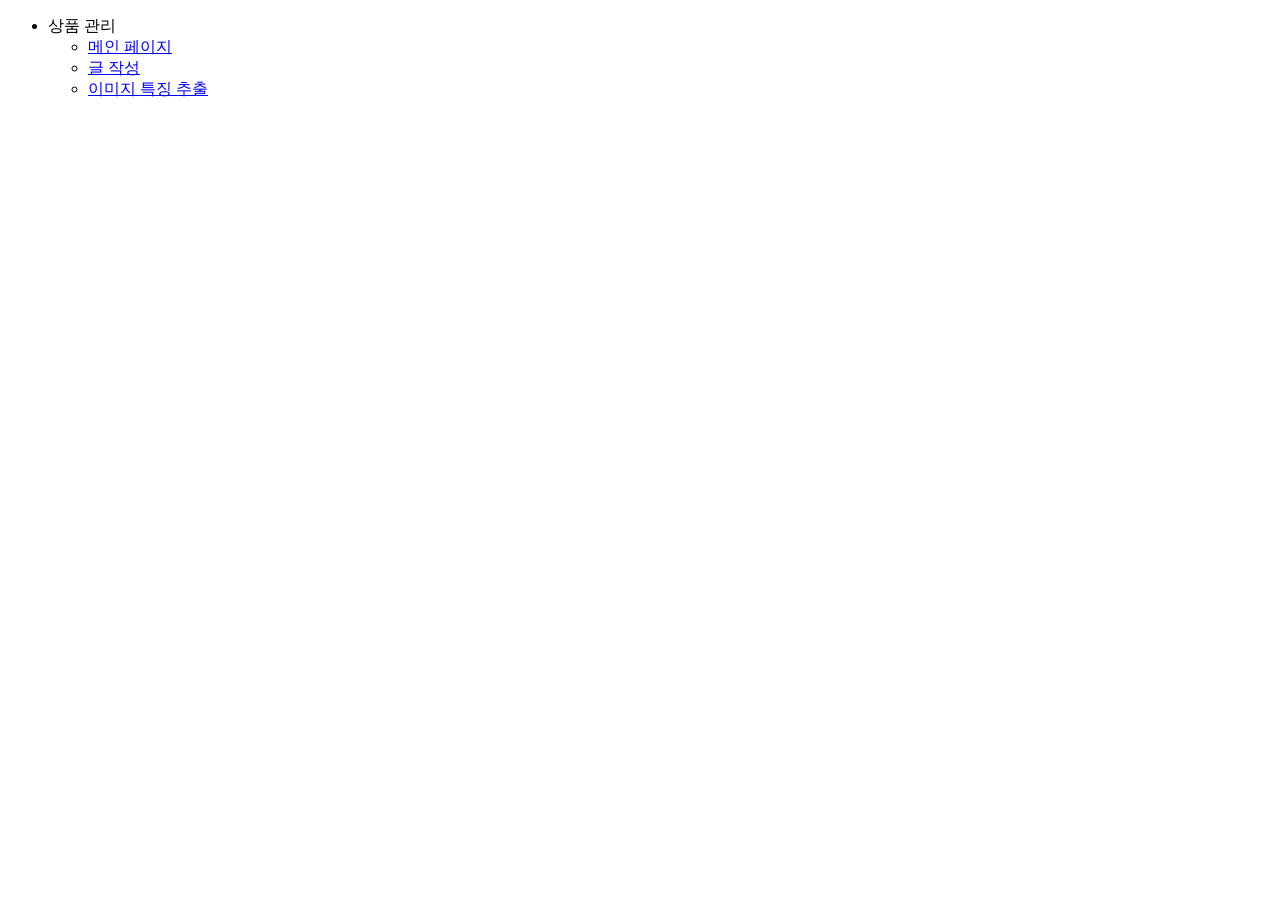
<file: src/main/resources/static/index.html>
<!DOCTYPE html>
<html>
<head>
    <meta charset="UTF-8">
    <title>Title</title>
</head>
<body>
<ul>
    <li>상품 관리
        <ul>
            <li><a href="/shop/main">메인 페이지</a></li>

            <li><a href="/shop/addItemPage">글 작성</a></li>

            <li><a href="/search/findImg">이미지 특징 추출</a></li>

            <!--li><a href="/update">해시 추출</a></li-->

        </ul>
    </li>
</ul>
</body>
</html>
</file>
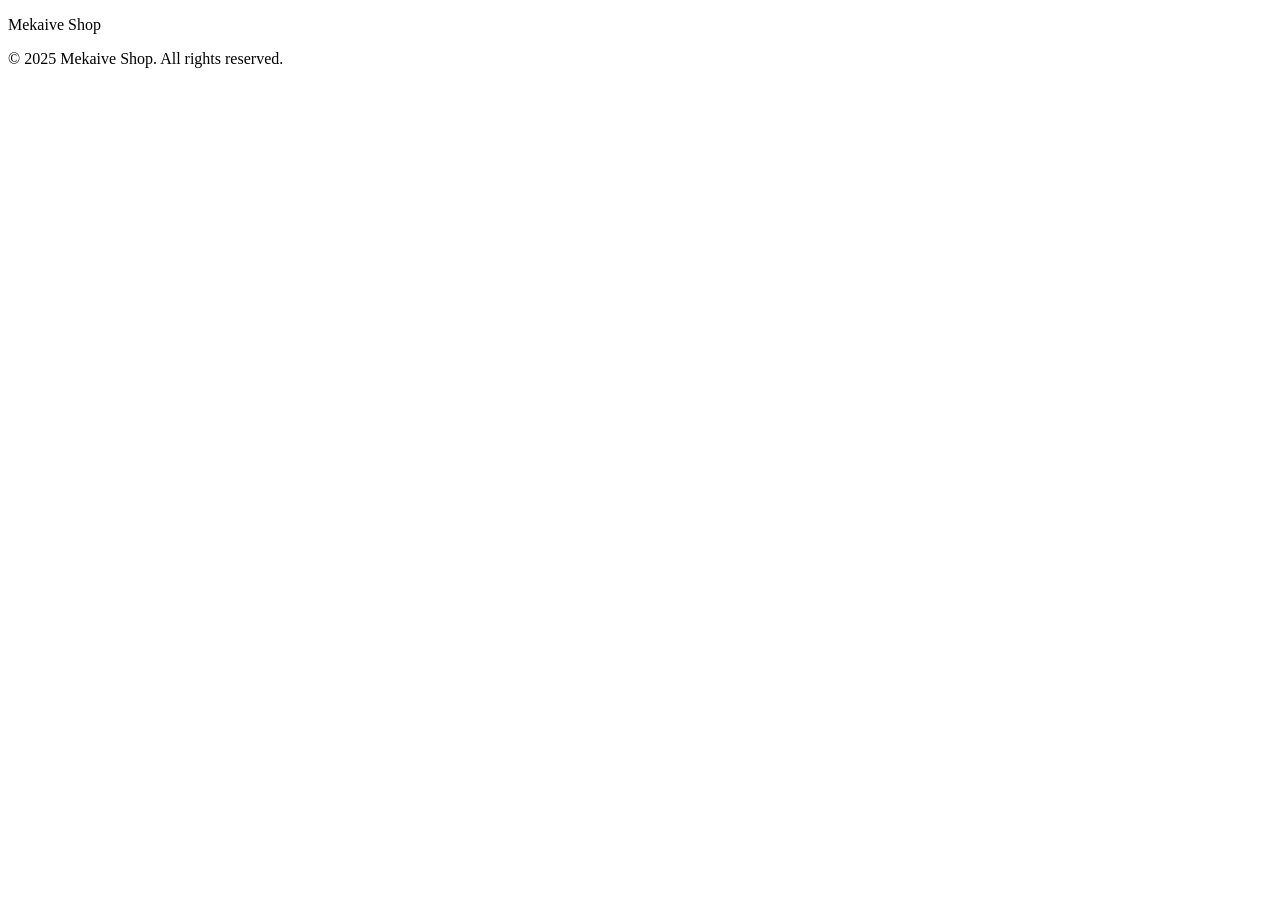
<file: src/main/resources/templates/fragments/footer.html>
<!DOCTYPE html>
<html lang="ko">

<footer class="shop-footer" th:fragment="footer">
  <div class="container d-flex flex-column flex-md-row justify-content-between align-items-center gap-3">
    <div>
      <p class="footer-brand mb-0">Mekaive Shop</p>
      <p class="footer-copy mb-0">© 2025 Mekaive Shop. All rights reserved.</p>
    </div>
    <div class="footer-links">
      <a href="https://github.com/jimins5042/RecommendSystem" target="_blank" title="GitHub">
        <i class="fab fa-github fa-lg"></i>
      </a>
    </div>
  </div>
</footer>
</html>
</file>
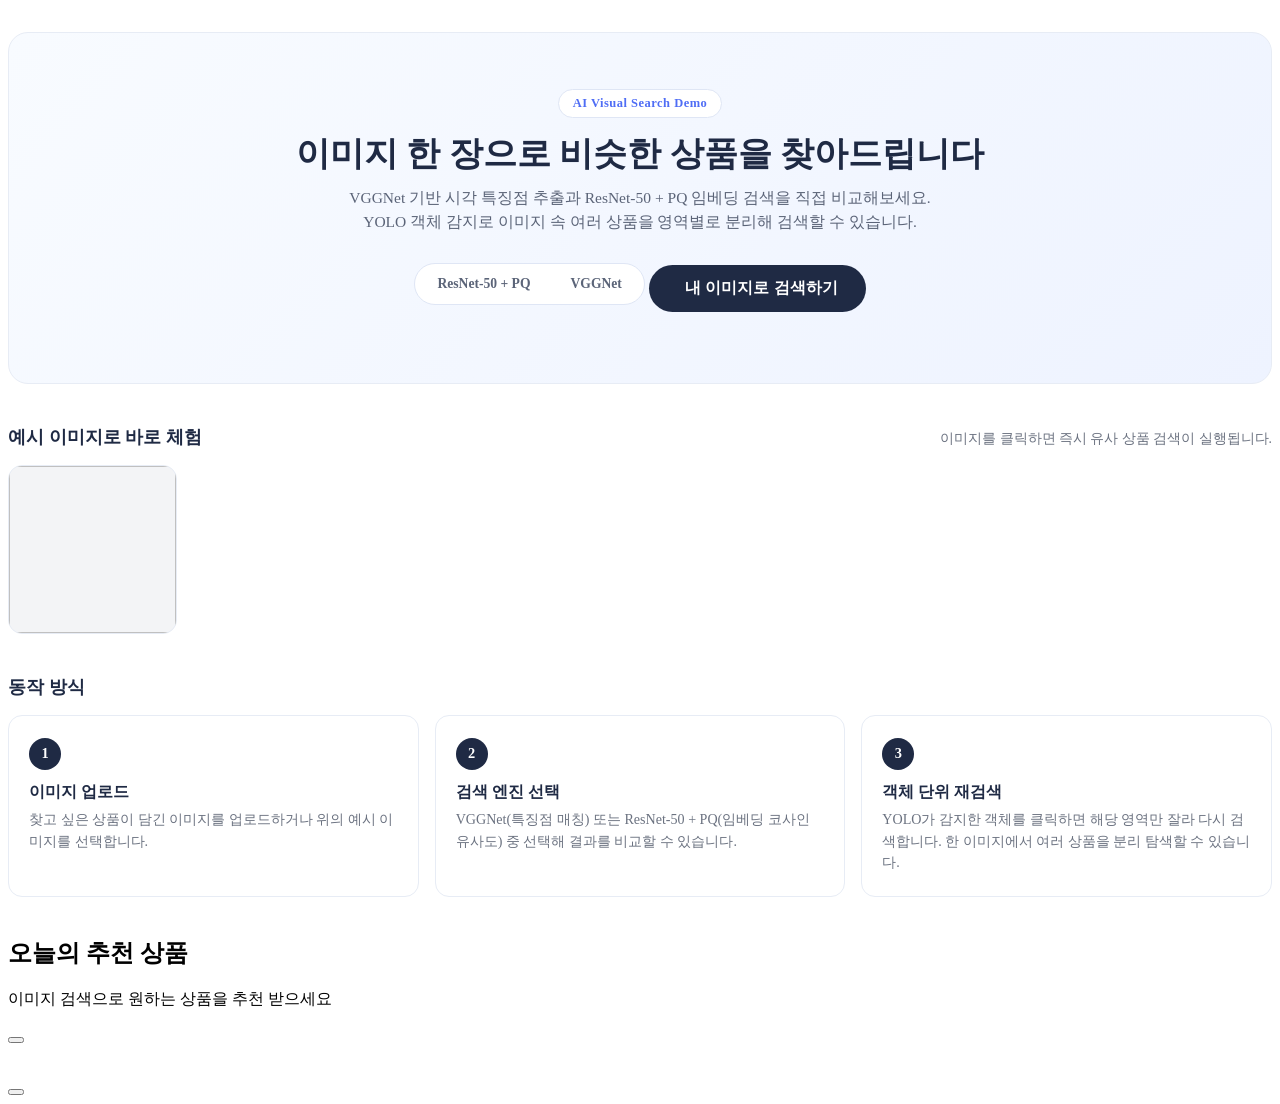
<file: src/main/resources/templates/search/searchResult.html>
<!DOCTYPE html>
<html lang="ko" xmlns:th="http://www.thymeleaf.org">

<head th:replace="~{fragments/header :: header('이미지 검색 결과')}"></head>
<style>
    /* 검색 이미지 캔버스 영역 고정 및 스크롤 */
    .searched-image-canvas-wrap {
        max-height: 500px; /* 원하는 세로 길이로 고정 */
        overflow-y: auto;
        overflow-x: hidden;
        border-radius: 12px;
        background: #f8f9fa; /* 배경색 살짝 추가 */
        border: 1px solid #e9ecef;
        box-shadow: inset 0 2px 8px rgba(0, 0, 0, 0.05);
        position: relative;
    }

    /* 세련된 커스텀 스크롤바 */
    .searched-image-canvas-wrap::-webkit-scrollbar {
        width: 6px;
    }

    .searched-image-canvas-wrap::-webkit-scrollbar-track {
        background: transparent;
    }

    .searched-image-canvas-wrap::-webkit-scrollbar-thumb {
        background: #ced4da;
        border-radius: 10px;
    }

    .searched-image-canvas-wrap::-webkit-scrollbar-thumb:hover {
        background: #adb5bd;
    }

    /* 캔버스 자체 스타일 */
    #searchCanvas {
        display: block;
        width: 100%;
        height: auto; /* 비율 유지 */
        cursor: crosshair;
    }

    /* ── 데모 랜딩 영역 ── */
    .demo-hero {
        background: linear-gradient(135deg, #f8fbff 0%, #eef3ff 100%);
        border-radius: 20px;
        padding: 56px 32px;
        text-align: center;
        margin: 32px 0 28px;
        border: 1px solid #e7ecf5;
    }

    .demo-hero__badge {
        display: inline-block;
        padding: 6px 14px;
        background: #ffffff;
        color: #4f6df5;
        border-radius: 999px;
        font-size: 0.78rem;
        font-weight: 600;
        letter-spacing: 0.04em;
        border: 1px solid #dfe6f5;
        margin-bottom: 14px;
    }

    .demo-hero__title {
        font-size: clamp(1.5rem, 3vw, 2.1rem);
        font-weight: 700;
        color: #1f2a44;
        margin: 0 0 10px;
        line-height: 1.3;
    }

    .demo-hero__subtitle {
        color: #5b6478;
        margin: 0 auto 28px;
        max-width: 640px;
        line-height: 1.6;
        font-size: 0.97rem;
    }

    .demo-hero__cta {
        display: inline-flex;
        align-items: center;
        gap: 8px;
        padding: 13px 28px;
        background: #1f2a44;
        color: #fff;
        border: 0;
        border-radius: 999px;
        font-weight: 600;
        font-size: 0.98rem;
        cursor: pointer;
        transition: transform .15s ease, box-shadow .15s ease;
    }

    .demo-hero__cta:hover {
        transform: translateY(-1px);
        box-shadow: 0 8px 20px rgba(31, 42, 68, 0.25);
        color: #fff;
    }

    .demo-model-toggle {
        display: inline-flex;
        padding: 4px;
        background: #ffffff;
        border: 1px solid #dfe6f5;
        border-radius: 999px;
        gap: 4px;
        margin-bottom: 22px;
    }

    .demo-model-toggle__btn {
        padding: 8px 18px;
        border-radius: 999px;
        font-size: 0.85rem;
        font-weight: 600;
        color: #5b6478;
        text-decoration: none;
        transition: background .15s ease, color .15s ease;
    }

    .demo-model-toggle__btn:hover {
        color: #1f2a44;
        background: #f1f4fb;
    }

    .demo-model-toggle__btn.is-active {
        background: #1f2a44;
        color: #fff;
    }

    .demo-section {
        margin: 40px 0;
    }

    .demo-section__header {
        display: flex;
        align-items: baseline;
        justify-content: space-between;
        margin-bottom: 16px;
        gap: 12px;
        flex-wrap: wrap;
    }

    .demo-section__title {
        font-size: 1.15rem;
        font-weight: 700;
        color: #1f2a44;
        margin: 0;
    }

    .demo-section__hint {
        color: #6b7280;
        font-size: 0.85rem;
        margin: 0;
    }

    .demo-grid {
        display: grid;
        grid-template-columns: repeat(auto-fill, minmax(160px, 1fr));
        gap: 14px;
    }

    .demo-card {
        position: relative;
        cursor: pointer;
        border-radius: 14px;
        overflow: hidden;
        background: #f3f4f6;
        aspect-ratio: 1 / 1;
        border: 1px solid #e7ecf5;
        transition: transform .18s ease, box-shadow .18s ease, border-color .18s ease;
    }

    .demo-card:hover {
        transform: translateY(-2px);
        box-shadow: 0 10px 24px rgba(31, 42, 68, 0.12);
        border-color: #c7d2fe;
    }

    .demo-card img {
        width: 100%;
        height: 100%;
        object-fit: cover;
        display: block;
    }

    .demo-card__overlay {
        position: absolute;
        inset: 0;
        background: linear-gradient(180deg, rgba(0, 0, 0, 0) 50%, rgba(0, 0, 0, 0.65) 100%);
        opacity: 0;
        transition: opacity .18s ease;
        display: flex;
        align-items: flex-end;
        padding: 12px;
        color: #fff;
        font-size: 0.82rem;
        font-weight: 600;
        line-height: 1.3;
    }

    .demo-card:hover .demo-card__overlay {
        opacity: 1;
    }

    .demo-card__icon {
        position: absolute;
        top: 10px;
        right: 10px;
        width: 28px;
        height: 28px;
        background: rgba(255, 255, 255, 0.95);
        border-radius: 50%;
        display: flex;
        align-items: center;
        justify-content: center;
        color: #4f6df5;
        font-size: 0.78rem;
        opacity: 0;
        transition: opacity .18s ease;
    }

    .demo-card:hover .demo-card__icon {
        opacity: 1;
    }

    .demo-steps {
        display: grid;
        grid-template-columns: repeat(auto-fit, minmax(220px, 1fr));
        gap: 16px;
    }

    .demo-step {
        background: #ffffff;
        border: 1px solid #e7ecf5;
        border-radius: 14px;
        padding: 22px 20px;
        position: relative;
    }

    .demo-step__num {
        display: inline-flex;
        width: 32px;
        height: 32px;
        border-radius: 50%;
        background: #1f2a44;
        color: #fff;
        align-items: center;
        justify-content: center;
        font-weight: 700;
        font-size: 0.9rem;
        margin-bottom: 12px;
    }

    .demo-step__title {
        font-size: 1rem;
        font-weight: 700;
        color: #1f2a44;
        margin: 0 0 6px;
    }

    .demo-step__desc {
        color: #6b7280;
        font-size: 0.88rem;
        margin: 0;
        line-height: 1.55;
    }

    /* 데모 로딩 오버레이 */
    .demo-loading {
        position: fixed;
        inset: 0;
        background: rgba(15, 23, 42, 0.55);
        backdrop-filter: blur(2px);
        display: none;
        align-items: center;
        justify-content: center;
        z-index: 1080;
        color: #fff;
    }

    .demo-loading__box {
        background: #fff;
        color: #1f2a44;
        padding: 22px 28px;
        border-radius: 14px;
        display: flex;
        align-items: center;
        gap: 14px;
        font-weight: 600;
        box-shadow: 0 12px 40px rgba(0, 0, 0, 0.25);
    }

    .demo-loading__spinner {
        width: 22px;
        height: 22px;
        border: 3px solid #e5e7eb;
        border-top-color: #4f6df5;
        border-radius: 50%;
        animation: demo-spin 0.7s linear infinite;
    }

    @keyframes demo-spin {
        to {
            transform: rotate(360deg);
        }
    }
</style>

<body>
<!-- Navbar -->
<div th:replace="~{fragments/bodyHeader :: bodyHeader}"></div>
<div th:insert="~{fragments/searchTestTab :: searchTestTab}"></div>

<!-- ════════════════════════════════════════════════════
     랜딩 영역 (검색 전/후 항상 노출 — 다른 이미지로 재검색 가능)
     ════════════════════════════════════════════════════ -->
<div class="container">

    <!-- Hero -->
    <section class="demo-hero">
        <span class="demo-hero__badge">
            <i class="fa fa-bolt me-1"></i> AI Visual Search Demo
        </span>
        <h1 class="demo-hero__title">
            이미지 한 장으로 비슷한 상품을 찾아드립니다
        </h1>
        <p class="demo-hero__subtitle">
            VGGNet 기반 시각 특징점 추출과 ResNet-50 + PQ 임베딩 검색을 직접 비교해보세요.<br>
            YOLO 객체 감지로 이미지 속 여러 상품을 영역별로 분리해 검색할 수 있습니다.
        </p>

        <!-- 현재 모델 토글 (쿼리 파라미터로 전환) -->
        <div class="demo-model-toggle" role="group" aria-label="검색 엔진 선택">
            <a th:href="@{/search/findImg(backbone='resnet50')}"
               th:classappend="${currentBackbone == 'resnet50'} ? ' is-active'"
               class="demo-model-toggle__btn">
                ResNet-50 + PQ
            </a>
            <a th:href="@{/search/findImg(backbone='vggnet')}"
               th:classappend="${currentBackbone == 'vggnet'} ? ' is-active'"
               class="demo-model-toggle__btn">
                VGGNet
            </a>
        </div>

        <button type="button" class="demo-hero__cta"
                data-bs-toggle="modal" data-bs-target="#imgSearchModal">
            <i class="fa fa-cloud-upload-alt"></i>
            내 이미지로 검색하기
        </button>
    </section>

    <!-- 예시 이미지 그리드 -->
    <section class="demo-section" th:if="${demoItems != null and !demoItems.isEmpty()}">
        <div class="demo-section__header">
            <h2 class="demo-section__title">
                <i class="fa fa-images me-1" style="color:#4f6df5;"></i>
                예시 이미지로 바로 체험
            </h2>
            <p class="demo-section__hint">이미지를 클릭하면 즉시 유사 상품 검색이 실행됩니다.</p>
        </div>

        <div class="demo-grid">
            <div class="demo-card"
                 th:each="demo : ${demoItems}"
                 th:data-img-url="${demo.imageUrl}"
                 th:data-img-title="${demo.itemTitle}"
                 role="button"
                 tabindex="0">
                <img th:src="${demo.imageUrl}" th:alt="${demo.itemTitle}" loading="lazy">
                <div class="demo-card__icon"><i class="fa fa-search"></i></div>
                <div class="demo-card__overlay" th:text="${demo.itemTitle}"></div>
            </div>
        </div>
    </section>

    <!-- 사용법 3-step -->
    <section class="demo-section">
        <div class="demo-section__header">
            <h2 class="demo-section__title">
                <i class="fa fa-list-ol me-1" style="color:#4f6df5;"></i>
                동작 방식
            </h2>
        </div>
        <div class="demo-steps">
            <div class="demo-step">
                <div class="demo-step__num">1</div>
                <h3 class="demo-step__title">이미지 업로드</h3>
                <p class="demo-step__desc">
                    찾고 싶은 상품이 담긴 이미지를 업로드하거나 위의 예시 이미지를 선택합니다.
                </p>
            </div>
            <div class="demo-step">
                <div class="demo-step__num">2</div>
                <h3 class="demo-step__title">검색 엔진 선택</h3>
                <p class="demo-step__desc">
                    VGGNet(특징점 매칭) 또는 ResNet-50 + PQ(임베딩 코사인 유사도) 중 선택해 결과를 비교할 수 있습니다.
                </p>
            </div>
            <div class="demo-step">
                <div class="demo-step__num">3</div>
                <h3 class="demo-step__title">객체 단위 재검색</h3>
                <p class="demo-step__desc">
                    YOLO가 감지한 객체를 클릭하면 해당 영역만 잘라 다시 검색합니다. 한 이미지에서 여러 상품을 분리 탐색할 수 있습니다.
                </p>
            </div>
        </div>
    </section>
</div>

<!-- 데모 로딩 오버레이 -->
<div class="demo-loading" id="demoLoading">
    <div class="demo-loading__box">
        <div class="demo-loading__spinner"></div>
        <span>유사 상품을 분석하고 있습니다...</span>
    </div>
</div>

<section class="section-wrap" th:if="${items != null}">
    <div class="container">

        <h2 class="section-title">오늘의 추천 상품</h2>
        <p class="section-subtitle">이미지 검색으로 원하는 상품을 추천 받으세요</p>

        <div class="scroll-container-wrap">
            <button class="scroll-btn scroll-btn-left" id="recommendScrollLeft">
                <i class="fa fa-chevron-left"></i>
            </button>


            <div class="scroll-container" id="recommendScroll">
                <div class="scroll-card" th:each="item : ${items}">
                    <a th:href="@{/shop/detail/{id}(id=${item.itemId})}">
                        <div class="product-card">
                            <div class="product-card__img-wrap" th:if="${item.imageUrl != null}">
                                <img th:src="${item.imageUrl}" th:alt="${item.itemTitle}" loading="lazy">
                            </div>
                            <div class="product-card__no-img" th:if="${item.imageUrl == null}">
                                <i class="fa fa-image fa-2x"></i>
                            </div>
                            <div class="product-card__body">
                                <p class="product-card__title" th:text="${item.itemTitle}"></p>
                                <p class="product-card__price"
                                   th:text="'₩' + ${#numbers.formatInteger(item.itemPrice, 0, 'COMMA')}"></p>
                            </div>
                        </div>
                    </a>
                </div>
            </div>
            <button class="scroll-btn scroll-btn-right" id="recommendScrollRight">
                <i class="fa fa-chevron-right"></i>
            </button>
        </div>

    </div>
</section>

<!-- 검색 결과 영역 (초기 숨김, AJAX 응답 후 JS가 표시) -->
<div class="container" id="searchResultSection" style="display:none;">

    <div class="search-result-layout">

        <!-- 왼쪽: 감지 객체 + 검색 이미지 -->
        <aside class="searched-image-panel" id="searchedImagePanel">

            <!-- 크롭 슬라이더 (이미지 위) -->
            <div class="crop-slider" id="cropSlider" style="display:none;">
                <button type="button" class="crop-scroll-btn crop-scroll-left" id="cropScrollLeft">
                    <i class="fa fa-chevron-left"></i>
                </button>
                <div class="crop-track" id="croppedObjects"></div>
                <button type="button" class="crop-scroll-btn crop-scroll-right" id="cropScrollRight">
                    <i class="fa fa-chevron-right"></i>
                </button>
            </div>

            <!-- 캔버스 -->
            <div class="searched-image-canvas-wrap">
                <canvas id="searchCanvas" class="searched-image"></canvas>
            </div>
        </aside>

        <!-- 오른쪽: 검색 결과 -->
        <div class="search-result-panel">
            <div class="section-label">
                <i class="fa fa-magic"></i> 시각적으로 유사한 상품
            </div>

            <!-- 결과 카드는 JS가 렌더링 -->
            <div class="row g-3 g-lg-4" id="resultGrid"></div>
        </div>

    </div>

</div>
<script>
    /* ─────────────────────────────────────────────────────────
       SearchUI: 이미지 검색 결과 영역의 부분 갱신을 관장하는 모듈
       window.SearchUI.render({ searchedImage, detections, results, currentBackbone })
       window.SearchUI.searchByFormData(formData)  ← 모달/데모 카드 공통 진입점
       ───────────────────────────────────────────────────────── */
    (function () {
        var canvas = document.getElementById('searchCanvas');
        var ctx = canvas ? canvas.getContext('2d') : null;
        var img = new Image();
        var detections = [];
        var cropCanvases = [];
        var selectedIndex = 0;
        var cropScrollHandlersBound = false;

        var colors = [
            '#FF3B30', '#FF9500', '#FFCC00', '#4CD964',
            '#5AC8FA', '#007AFF', '#5856D6', '#FF2D55'
        ];
        var GRAY = '#9CA3AF';

        var loadingEl = document.getElementById('demoLoading');

        function showLoading() {
            if (loadingEl) loadingEl.style.display = 'flex';
        }

        function hideLoading() {
            if (loadingEl) loadingEl.style.display = 'none';
        }

        function escapeHtml(str) {
            if (str == null) return '';
            return String(str)
                .replace(/&/g, '&amp;').replace(/</g, '&lt;').replace(/>/g, '&gt;')
                .replace(/"/g, '&quot;').replace(/'/g, '&#39;');
        }

        /* ── 바운딩 박스 그리기 ── */
        function drawBoxes(activeIdx) {
            if (!ctx) return;
            ctx.clearRect(0, 0, canvas.width, canvas.height);
            ctx.drawImage(img, 0, 0);

            var lineWidth = Math.max(3, img.width / 300);

            detections.forEach(function (d, i) {
                var isActive = (i === activeIdx);
                var color = isActive ? colors[i % colors.length] : GRAY;
                var coords = d.coordinate.map(Number);
                var x1 = coords[0], y1 = coords[1], x2 = coords[2], y2 = coords[3];
                var w = x2 - x1, h = y2 - y1;

                ctx.strokeStyle = color;
                ctx.lineWidth = lineWidth;

                if (isActive) {
                    ctx.shadowColor = color;
                    ctx.shadowBlur = 12;
                    ctx.strokeRect(x1, y1, w, h);
                    ctx.shadowBlur = 0;
                    ctx.strokeRect(x1, y1, w, h);

                    var conf = typeof d.confidence === 'number' ? d.confidence.toFixed(2) : d.confidence;
                    var text = d.className + ' ' + conf;
                    var fontSize = Math.max(14, img.width / 50);
                    ctx.font = 'bold ' + fontSize + 'px Inter, sans-serif';
                    var pad = fontSize * 0.4;
                    var tw = ctx.measureText(text).width;

                    ctx.fillStyle = color;
                    ctx.fillRect(x1, y1 - fontSize - pad * 2, tw + pad * 2, fontSize + pad * 2);
                    ctx.fillStyle = '#ffffff';
                    ctx.textBaseline = 'top';
                    ctx.fillText(text, x1 + pad, y1 - fontSize - pad);
                } else {
                    ctx.strokeRect(x1, y1, w, h);
                }
            });
        }

        /* ── 크롭 슬라이더 생성 ── */
        function createCrops() {
            var container = document.getElementById('croppedObjects');
            if (!container) return;
            container.innerHTML = ''; // 이전 검색 잔여 제거
            cropCanvases = [];

            detections.forEach(function (d, i) {
                var coords = d.coordinate.map(Number);
                var x1 = coords[0], y1 = coords[1], x2 = coords[2], y2 = coords[3];
                var w = x2 - x1, h = y2 - y1;

                var cropCanvas = document.createElement('canvas');
                cropCanvas.width = w;
                cropCanvas.height = h;
                cropCanvas.getContext('2d').drawImage(img, x1, y1, w, h, 0, 0, w, h);
                cropCanvases.push(cropCanvas);

                var wrap = document.createElement('div');
                wrap.className = 'cropped-object' + (i === 0 ? ' active' : '');
                wrap.dataset.index = i;
                wrap.title = d.className + ' - 클릭: 선택 / 재클릭: 검색';

                var cropImg = document.createElement('img');
                cropImg.src = cropCanvas.toDataURL('image/png');
                cropImg.alt = d.className;

                var label = document.createElement('span');
                label.className = 'cropped-object__label';
                label.textContent = d.className;

                wrap.appendChild(cropImg);
                wrap.appendChild(label);

                wrap.addEventListener('click', function () {
                    if (selectedIndex === i) {
                        searchWithCrop(cropCanvases[i], d.className);
                    } else {
                        selectCrop(i);
                    }
                });

                container.appendChild(wrap);
            });

            // 스크롤 버튼 핸들러는 1회만 바인딩
            if (!cropScrollHandlersBound) {
                var track = container;
                var leftBtn = document.getElementById('cropScrollLeft');
                var rightBtn = document.getElementById('cropScrollRight');
                if (leftBtn) leftBtn.addEventListener('click', function () {
                    track.scrollLeft -= 150;
                });
                if (rightBtn) rightBtn.addEventListener('click', function () {
                    track.scrollLeft += 150;
                });
                cropScrollHandlersBound = true;
            }
        }

        function selectCrop(idx) {
            selectedIndex = idx;
            drawBoxes(idx);

            var items = document.querySelectorAll('.cropped-object');
            items.forEach(function (el) {
                el.classList.toggle('active', Number(el.dataset.index) === idx);
            });
        }

        /* ── 크롭으로 재검색 ── */
        function searchWithCrop(cropCanvas, className) {
            cropCanvas.toBlob(function (blob) {
                var file = new File([blob], 'crop.png', {type: 'image/png'});

                var form = document.querySelector('.search-card-form');
                if (!form) return;

                var formData = new FormData(form);
                formData.set('imgFile', file);

                var searchInput = document.getElementById('searchInput');
                if (searchInput) searchInput.value = className;

                var resultPanel = document.querySelector('.search-result-panel');
                if (resultPanel) {
                    resultPanel.style.transition = 'opacity 0.3s ease';
                    resultPanel.style.opacity = '0.4';
                    resultPanel.style.pointerEvents = 'none';
                }

                // 크롭 검색은 결과 리스트만 갱신 (좌측 캔버스 유지)
                fetch('/search/img/crop', {method: 'POST', body: formData})
                    .then(function (r) {
                        if (!r.ok) throw new Error('HTTP ' + r.status);
                        return r.json();
                    })
                    .then(function (data) {
                        renderResults(data);
                    })
                    .catch(function (err) {
                        console.error('크롭 검색 실패:', err);
                        alert('검색 중 오류가 발생했습니다.');
                    })
                    .finally(function () {
                        if (resultPanel) {
                            resultPanel.style.opacity = '1';
                            resultPanel.style.pointerEvents = 'auto';
                        }
                    });
            }, 'image/png');
        }

        /* ── 결과 카드 렌더링 ── */
        function renderResults(results) {
            var container = document.getElementById('resultGrid');
            if (!container) return;
            container.innerHTML = '';

            if (!results || results.length === 0) {
                container.innerHTML = '<div class="col-12 text-center py-5">유사한 상품을 찾을 수 없습니다.</div>';
                return;
            }

            results.forEach(function (item) {
                var sim = '';
                if (item.cosineSimilarity != null) {
                    sim = '유사도: ' + Number(item.cosineSimilarity).toFixed(8);
                } else if (item.hammingDistance != null) {
                    sim = '유사도: ' + Number(item.hammingDistance).toFixed(8);
                }
                var price = item.itemPrice != null ? '₩' + item.itemPrice : '가격 없음';
                var img = item.imageUrl || '/images/default.jpg';
                var title = item.itemTitle || '상품 제목 없음';

                var html = '' +
                    '<div class="col-6 col-md-4">' +
                    '  <a href="/shop/detail/' + encodeURIComponent(item.itemId) + '">' +
                    '    <div class="product-card">' +
                    '      <div class="product-card__img-wrap">' +
                    '        <img src="' + escapeHtml(img) + '" alt="' + escapeHtml(title) + '" loading="lazy">' +
                    '      </div>' +
                    '      <div class="product-card__body">' +
                    '        <p class="product-card__title">' + escapeHtml(title) + '</p>' +
                    '        <p class="product-card__price">' + escapeHtml(price) + '</p>' +
                    '        <p class="product-card__similarity">' + escapeHtml(sim) + '</p>' +
                    '      </div>' +
                    '    </div>' +
                    '  </a>' +
                    '</div>';
                container.insertAdjacentHTML('beforeend', html);
            });
        }

        /* ── 메인 검색 응답 전체 렌더링 ── */
        function render(data) {
            if (!data) return;
            detections = data.detections || [];
            selectedIndex = 0;

            // 결과 영역 노출
            var section = document.getElementById('searchResultSection');
            if (section) section.style.display = '';

            // 크롭 슬라이더 초기화
            var cropSlider = document.getElementById('cropSlider');
            if (cropSlider) cropSlider.style.display = 'none';

            // 결과 카드 먼저 렌더 (사용자가 빠르게 결과를 볼 수 있도록)
            renderResults(data.results);

            // 캔버스에 이미지 로드 후 박스/크롭 처리
            if (data.searchedImage && ctx) {
                img = new Image();
                img.onload = function () {
                    canvas.width = img.width;
                    canvas.height = img.height;
                    if (detections.length > 0) {
                        drawBoxes(selectedIndex);
                        createCrops();
                        if (cropSlider) cropSlider.style.display = 'flex';
                    } else {
                        ctx.drawImage(img, 0, 0);
                    }
                };
                img.src = data.searchedImage;
            }

            // 결과 영역으로 스크롤
            if (section) section.scrollIntoView({behavior: 'smooth', block: 'start'});
        }

        /* ── 메인 검색 진입점: FormData → POST /search/img → render ── */
        function searchByFormData(formData) {
            if (!formData) return;
            // 모달이 열려있으면 먼저 닫고 로딩 오버레이만 노출
            var modalEl = document.getElementById('imgSearchModal');
            if (modalEl && window.bootstrap) {
                var inst = bootstrap.Modal.getInstance(modalEl);
                if (inst) inst.hide();
            }
            showLoading();
            return fetch('/search/img', {method: 'POST', body: formData})
                .then(function (r) {
                    if (!r.ok) throw new Error('HTTP ' + r.status);
                    return r.json();
                })
                .then(function (data) {
                    render(data);
                })
                .catch(function (err) {
                    console.error('이미지 검색 실패:', err);
                    alert('검색 중 오류가 발생했습니다.');
                })
                .finally(function () {
                    hideLoading();
                });
        }

        window.SearchUI = {render: render, searchByFormData: searchByFormData};
    })();

    /* ─────────────────────────────────────────────────────────
       모달 폼 submit → AJAX 가로채기
       ───────────────────────────────────────────────────────── */
    (function () {
        var form = document.querySelector('.search-card-form');
        if (!form) return;
        form.addEventListener('submit', function (e) {
            e.preventDefault();
            var fileInput = form.querySelector('input[name="imgFile"]');
            if (!fileInput || !fileInput.files || fileInput.files.length === 0) {
                alert('이미지를 선택해주세요.');
                return;
            }
            window.SearchUI.searchByFormData(new FormData(form));
        });
    })();
</script>

<!-- 데모 카드 → SearchUI 진입점으로 위임 -->
<script th:inline="javascript">
    (function () {
        var cards = document.querySelectorAll('.demo-card');
        if (cards.length === 0) return;

        var currentBackbone = /*[[${currentBackbone}]]*/ 'resnet50';

        async function runDemoSearch(url, title) {
            if (!url) return;
            try {
                var resp = await fetch(url, {credentials: 'same-origin'});
                if (!resp.ok) throw new Error('이미지 로드 실패: ' + resp.status);
                var blob = await resp.blob();

                var ext = (blob.type && blob.type.split('/')[1]) || 'jpg';
                var safeTitle = (title || 'demo').replace(/[^\w\-]+/g, '_').slice(0, 40);
                var file = new File([blob], safeTitle + '.' + ext,
                    {type: blob.type || 'image/jpeg'});

                var formData = new FormData();
                formData.set('imgFile', file);
                formData.set('backbone', currentBackbone || 'resnet50');

                window.SearchUI.searchByFormData(formData);
            } catch (err) {
                console.error('데모 검색 실패:', err);
                // CORS 등으로 fetch가 실패하면 모달로 직접 업로드 유도
                alert('예시 이미지를 불러오지 못했습니다. 직접 이미지를 업로드해 주세요.');
                var modalEl = document.getElementById('imgSearchModal');
                if (modalEl && window.bootstrap) {
                    bootstrap.Modal.getOrCreateInstance(modalEl).show();
                }
            }
        }

        cards.forEach(function (card) {
            card.addEventListener('click', function () {
                runDemoSearch(card.dataset.imgUrl, card.dataset.imgTitle);
            });
            card.addEventListener('keydown', function (e) {
                if (e.key === 'Enter' || e.key === ' ') {
                    e.preventDefault();
                    runDemoSearch(card.dataset.imgUrl, card.dataset.imgTitle);
                }
            });
        });
    })();
</script>
</body>
</html>
</file>
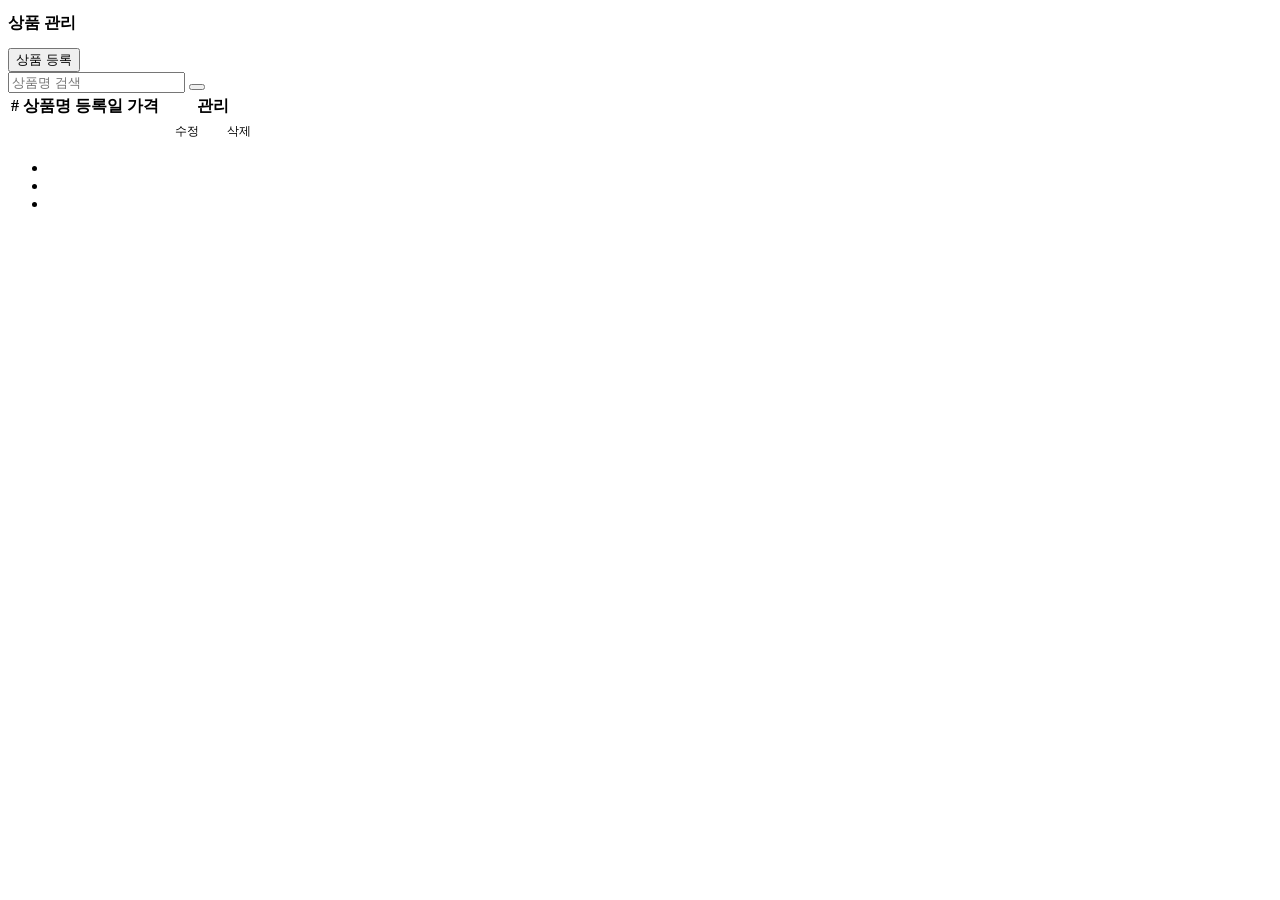
<file: src/main/resources/templates/shop/itemList.html>
<!DOCTYPE html>
<html lang="ko" xmlns:th="http://www.thymeleaf.org">

<head th:replace="~{fragments/header :: header('관리자 페이지')}"></head>

<body>
<div class="page-wrapper">

  <!-- Navbar -->
  <div th:replace="~{fragments/bodyHeader :: bodyHeader}"></div>

  <div class="container section-wrap">

    <!-- 상단: 제목 + 버튼 -->
    <div class="d-flex justify-content-between align-items-center mb-4">
      <h2 style="font-size: var(--font-size-2xl); font-weight: 700; color: var(--color-text);">
        상품 관리
      </h2>
      <button class="btn-primary-custom" onclick="goToAddItemPage()">
        <i class="fa fa-plus me-1"></i> 상품 등록
      </button>
    </div>

    <!-- 검색 폼 -->
    <div class="mb-4">
      <form action="#" method="get" class="search-form" style="max-width: 400px; margin: 0;">
        <input type="text" name="name" placeholder="상품명 검색">
        <button type="submit" class="btn-search">
          <i class="fa fa-search"></i>
        </button>
      </form>
    </div>

    <!-- 상품 테이블 -->
    <div style="overflow-x: auto; border-radius: var(--radius-lg); border: 1px solid var(--color-border);">
      <table class="admin-table">
        <thead>
          <tr>
            <th>#</th>
            <th>상품명</th>
            <th>등록일</th>
            <th>가격</th>
            <th>관리</th>
          </tr>
        </thead>
        <tbody>
          <tr th:each="item : ${items}"
              th:onclick="'window.location.href=\'/shop/detail/' + ${item.itemId} + '\''">
            <td th:text="${item.itemId}"></td>
            <td th:text="${item.itemTitle}"></td>
            <td th:text="${item.itemDate != null ? #dates.format(item.itemDate, 'yyyy-MM-dd') : '-'}"></td>
            <td th:text="${item.itemPrice != null ? '₩' + #numbers.formatInteger(item.itemPrice, 0, 'COMMA') : '-'}"></td>
            <td onclick="event.stopPropagation()">
              <a th:href="'/shop/items/' + ${item.itemId} + '/edit'"
                 class="btn-primary-custom"
                 style="font-size: 0.75rem; padding: 6px 12px;">수정</a>
              <a th:href="'/shop/items/' + ${item.itemId} + '/delete'"
                 class="btn-secondary-custom"
                 style="font-size: 0.75rem; padding: 6px 12px;">삭제</a>
            </td>
          </tr>
        </tbody>
      </table>
    </div>

    <!-- 페이지네이션 -->
    <nav class="shop-pagination">
      <ul class="pagination">
        <li class="page-item" th:if="${pageDto.pageNo > 9}">
          <a class="page-link" th:href="@{/shop/itemList(page=${(pageDto.pageNo/10 - 1) * 10 + 1})}">
            <i class="fa fa-chevron-left"></i>
          </a>
        </li>
        <li class="page-item"
            th:each="i : ${#numbers.sequence(pageDto.startPage, pageDto.endPage)}"
            th:classappend="${i == pageDto.pageNo} ? 'active' : ''">
          <a class="page-link" th:href="@{/shop/itemList(page=${i})}" th:text="${i}"></a>
        </li>
        <li class="page-item" th:if="${pageDto.pageNo < pageDto.totalPages}">
          <a class="page-link" th:href="@{/shop/itemList(page=${(pageDto.pageNo/10 + 1) * 10 + 1})}">
            <i class="fa fa-chevron-right"></i>
          </a>
        </li>
      </ul>
    </nav>

  </div>

  <!-- Footer -->
  <div th:insert="~{fragments/footer :: footer}"></div>

</div><!-- /page-wrapper -->

<script>
  function goToAddItemPage() {
    window.location.href = '/shop/addItemPage';
  }
</script>

</body>
</html>
</file>
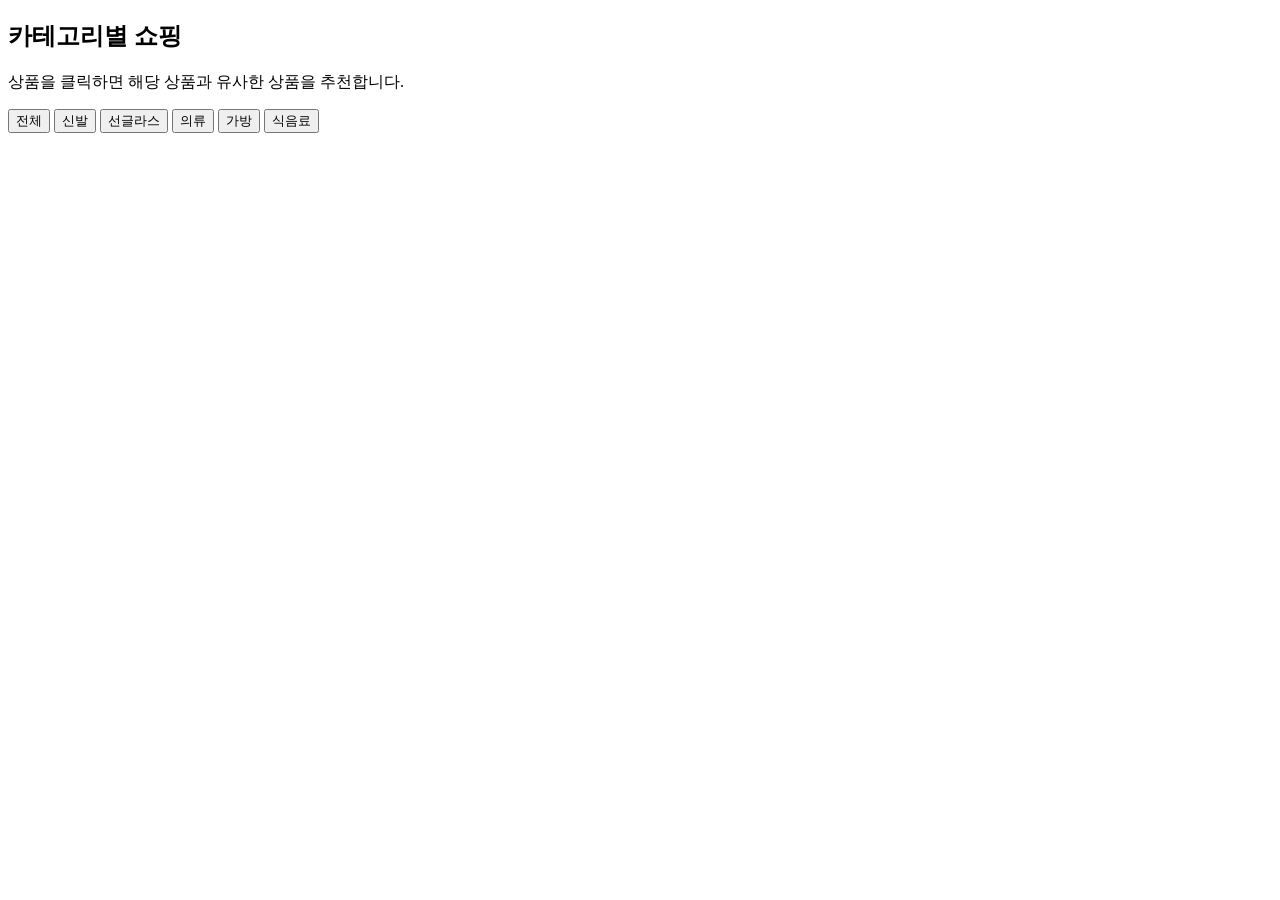
<file: src/main/resources/templates/shop/itemMain.html>
<!DOCTYPE html>
<html lang="ko" xmlns:th="http://www.thymeleaf.org">

<head th:replace="~{fragments/header :: header('메인 페이지')}"></head>

<body>
<div class="page-wrapper">

    <!-- Navbar -->
    <div th:replace="~{fragments/bodyHeader :: bodyHeader}"></div>

    <!-- Search Area -->
    <div th:insert="~{fragments/searchBar :: searchBar}"></div>

    <!-- ===== 추천 상품 섹션 ===== -->
    <section class="section-wrap" th:if="${items != null}">
        <div class="container">

            <h2 class="section-title">카테고리별 쇼핑</h2>
            <p class="section-subtitle">상품을 클릭하면 해당 상품과 유사한 상품을 추천합니다.</p>

            <div class="category-tab-header">
                <button class="category-tab active" data-category="all">전체</button>
                <button class="category-tab" data-category="신발">신발</button>
                <button class="category-tab" data-category="선글라스">선글라스</button>
                <button class="category-tab" data-category="의류">의류</button>
                <button class="category-tab" data-category="가방">가방</button>
                <button class="category-tab" data-category="식음료">식음료</button>
            </div>

            <div class="row g-3 g-lg-4">
                <div class="col-6 col-md-4 col-lg-3" th:each="item : ${items}">
                    <a th:href="@{/shop/detail/{id}(id=${item.itemId})}">
                        <div class="product-card">
                            <!-- 이미지 -->
                            <div class="product-card__img-wrap" th:if="${item.imageUrl != null}">
                                <img th:src="${item.imageUrl}" th:alt="${item.itemTitle}" loading="lazy">
                            </div>
                            <div class="product-card__no-img" th:if="${item.imageUrl == null}">
                                <i class="fa fa-image fa-2x"></i>
                            </div>
                            <!-- 정보 -->
                            <div class="product-card__body">
                                <p class="product-card__title" th:text="${item.itemTitle}"></p>
                                <p class="product-card__price"
                                   th:text="'₩' + ${#numbers.formatInteger(item.itemPrice, 0, 'COMMA')}"></p>
                            </div>
                        </div>
                    </a>
                </div>
            </div>

            <!-- 페이지네이션 -->
            <div th:insert="~{fragments/pagination :: pagination(pageDto=${pageDto})}"></div>
        </div>
    </section>

    <!-- Footer -->
    <div th:insert="~{fragments/footer :: footer}"></div>

</div><!-- /page-wrapper -->

<script>
    /* 카테고리 탭 */
    const categoryTabs = document.querySelectorAll('.category-tab');
    const urlType = new URLSearchParams(window.location.search).get('type') || 'all';

    /* 현재 URL의 type에 맞춰 active 표시 */
    categoryTabs.forEach(tab => {
        tab.classList.toggle('active', tab.dataset.category === urlType);
    });

    function loadCategory(category) {
        location.href = "/shop/list?type=" + encodeURIComponent(category) + "&page=1";
    }

    categoryTabs.forEach(tab => {
        tab.addEventListener('click', () => {
            loadCategory(tab.dataset.category);
        });
    });

</script>

</body>
</html>
</file>
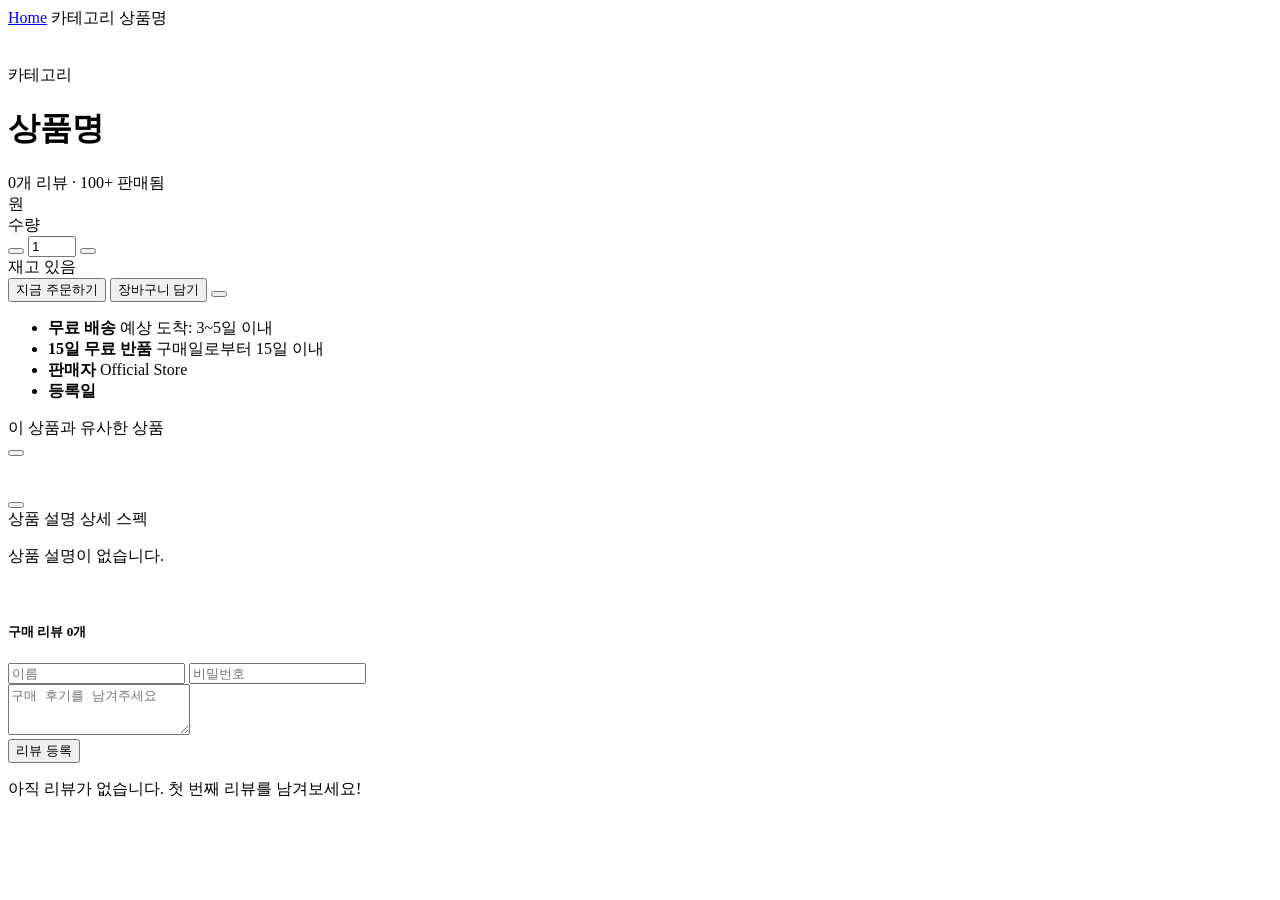
<file: src/main/resources/templates/shop/showItem.html>
<!DOCTYPE HTML>
<html lang="ko" xmlns:th="http://www.thymeleaf.org">

<head th:replace="~{fragments/header :: header('상품 상세')}"></head>

<body>
<div class="page-wrapper">

    <!-- Navbar -->
    <div th:replace="~{fragments/bodyHeader :: bodyHeader}"></div>

    <div class="container pdp-container">

        <!-- 브레드크럼 -->
        <nav class="pdp-breadcrumb">
            <a href="/shop/main">Home</a>

            <i class="fa fa-chevron-right"></i>
            <span th:text="${item.category}">카테고리</span>

            <i class="fa fa-chevron-right"></i>
            <span th:text="${item.itemTitle}">상품명</span>
        </nav>

        <!-- 메인 카드: 이미지 + 정보 -->
        <div class="pdp-main-card">
            <div class="row g-0">

                <!-- 왼쪽: 이미지 -->
                <div class="col-md-5">
                    <div class="pdp-image-area">
                        <div class="detail-image-wrap" th:if="${item.imageUrl}">
                            <img th:src="${item.imageUrl}" th:alt="${item.itemTitle}" loading="lazy"
                                 id="main-pdp-image">
                        </div>
                        <div class="product-card__no-img" th:if="${item.imageUrl == null}">
                            <i class="fa fa-image fa-3x"></i>
                        </div>

                        <!-- 썸네일 리스트 (imageUrlList 사용) -->
                        <div class="pdp-thumbnails-wrap"
                             th:if="${item.imageUrlList != null and not #lists.isEmpty(item.imageUrlList)}">
                            <div class="pdp-thumbnail-item"
                                 th:each="thumbUrl, iterStat : ${item.imageUrlList}"
                                 th:classappend="${thumbUrl == item.imageUrl} ? 'active' : ''"
                                 onclick="changeMainImage(this)">
                                <img th:src="${thumbUrl}" th:alt="${item.itemTitle} + ' thumbnail'">
                            </div>
                        </div>
                    </div>
                </div>

                <!-- 오른쪽: 상품 정보 -->
                <div class="col-md-7">
                    <div class="pdp-info-panel">

                        <span class="pdp-category-badge" th:text="${item.category}">카테고리</span>
                        <!-- 상품명 -->
                        <h1 class="pdp-title" th:text="${item.itemTitle}">상품명</h1>

                        <!-- 별점 + 리뷰 -->
                        <div class="pdp-rating-row">
              <span class="pdp-stars">
                <i class="fa fa-star"></i><i class="fa fa-star"></i><i class="fa fa-star"></i>
                <i class="fa fa-star"></i><i class="fa fa-star-half-alt"></i>
              </span>
                            <span class="pdp-review-count"
                                  th:text="${#lists.size(replies)} + '개 리뷰'">0개 리뷰</span>
                            <span class="pdp-divider-dot">·</span>
                            <span class="pdp-sold-count">100+ 판매됨</span>
                        </div>

                        <!-- 가격 박스 -->
                        <div class="pdp-price-box">
              <span class="pdp-price"
                    th:text="${item.itemPrice != null ? '₩' + #numbers.formatInteger(item.itemPrice, 0, 'COMMA') : '무료'}">
              </span>
                            <span class="pdp-price-unit">원</span>
                        </div>

                        <div class="pdp-section-divider"></div>

                        <!-- 수량 선택 -->
                        <div class="pdp-option-row">
                            <span class="pdp-option-label">수량</span>
                            <div class="pdp-qty-control">
                                <button type="button" class="pdp-qty-btn" id="qtyMinus">
                                    <i class="fa fa-minus"></i>
                                </button>
                                <input type="number" class="pdp-qty-input" id="qtyInput" value="1" min="1" max="99">
                                <button type="button" class="pdp-qty-btn" id="qtyPlus">
                                    <i class="fa fa-plus"></i>
                                </button>
                            </div>
                            <span class="pdp-stock-info">재고 있음</span>
                        </div>

                        <div class="pdp-section-divider"></div>

                        <!-- 주문 버튼 -->
                        <div class="pdp-actions">
                            <button class="pdp-btn-order">
                                <i class="fa fa-shopping-bag me-2"></i>지금 주문하기
                            </button>
                            <button class="pdp-btn-cart">
                                <i class="fa fa-shopping-cart me-2"></i>장바구니 담기
                            </button>
                            <button class="pdp-btn-wish" title="찜하기">
                                <i class="fa fa-heart"></i>
                            </button>
                        </div>

                        <div class="pdp-section-divider"></div>

                        <!-- 배송/판매자 정보 -->
                        <ul class="pdp-meta-list">
                            <li>
                                <i class="fa fa-shipping-fast"></i>
                                <div>
                                    <strong>무료 배송</strong>
                                    <span>예상 도착: 3~5일 이내</span>
                                </div>
                            </li>
                            <li>
                                <i class="fa fa-undo-alt"></i>
                                <div>
                                    <strong>15일 무료 반품</strong>
                                    <span>구매일로부터 15일 이내</span>
                                </div>
                            </li>
                            <li>
                                <i class="fa fa-store"></i>
                                <div>
                                    <strong>판매자</strong>
                                    <span>Official Store</span>
                                </div>
                            </li>
                            <li>
                                <i class="fa fa-calendar-alt"></i>
                                <div>
                                    <strong>등록일</strong>
                                    <span th:text="${#dates.format(item.createdAt, 'yyyy-MM-dd')}"></span>
                                </div>
                            </li>
                        </ul>

                    </div>
                </div>
            </div>
        </div>

        <!-- ===== 유사 상품 (Similar Items) ===== -->
        <div class="similar-section" th:if="${results != null and not #lists.isEmpty(results)}">
            <div class="container">
                <div class="section-label">
                    <i class="fa fa-magic"></i> 이 상품과 유사한 상품
                </div>
                <div class="scroll-container-wrap">
                    <button class="scroll-btn scroll-btn-left" id="scrollLeft">
                        <i class="fa fa-chevron-left"></i>
                    </button>
                    <div class="scroll-container" id="scrollWrapper">
                        <div class="scroll-card" th:each="result : ${results}">
                            <a th:href="@{/shop/detail/{itemId}(itemId=${result.itemId}, img=${result.imageUuid})}">
                                <div class="product-card">
                                    <div class="product-card__img-wrap">
                                        <img th:src="${result.imageUrl != null ? result.imageUrl : '/images/default.jpg'}"
                                             th:alt="${result.itemTitle != null ? result.itemTitle : '상품 이미지'}"
                                             loading="lazy">
                                    </div>
                                    <div class="product-card__body">
                                        <p class="product-card__title"
                                           th:text="${#strings.length(result.itemTitle) > 19 ? #strings.substring(result.itemTitle, 0, 19) + '...' : result.itemTitle}"></p>
                                        <p class="product-card__price"
                                           th:text="${result.itemPrice != null ? '₩' + #numbers.formatInteger(result.itemPrice, 0, 'COMMA') : '가격 없음'}"></p>
                                        <p class="product-card__similarity"
                                           th:if="${result.hammingDistance != null}"
                                           th:text="|유사도: ${#numbers.formatDecimal(result.hammingDistance, 1, 8)}|">
                                        </p>
                                    </div>
                                </div>
                            </a>
                        </div>
                    </div>
                    <button class="scroll-btn scroll-btn-right" id="scrollRight">
                        <i class="fa fa-chevron-right"></i>
                    </button>
                </div>
            </div>
        </div>

        <!-- ===== 상품 설명 섹션 ===== -->
        <div class="pdp-desc-card">
            <div class="pdp-tab-header">
                <span class="pdp-tab active">상품 설명</span>
                <span class="pdp-tab">상세 스펙</span>
            </div>
            <div class="pdp-desc-body">
                <p th:text="${item.itemContent}">상품 설명이 없습니다.</p>

                <div class="pdp-desc-gallery"
                     th:if="${item.imageUrlList != null and not #lists.isEmpty(item.imageUrlList)}">
                    <div class="pdp-desc-gallery-item" th:each="imgUrl : ${item.imageUrlList}">
                        <img th:src="${imgUrl}" th:alt="${item.itemTitle}" loading="lazy">
                    </div>
                </div>

            </div>
        </div>

    </div><!-- /pdp-container -->


    <!-- ===== 댓글/리뷰 섹션 ===== -->
    <div class="container">
        <div class="comment-section">
            <h5 class="comment-section__title">
                <i class="fa fa-comment-dots me-2"></i>구매 리뷰
                <span class="pdp-review-badge"
                      th:text="${#lists.size(replies)} + '개'">0개</span>
            </h5>

            <!-- 댓글 작성 폼 -->
            <form class="comment-form"
                  th:action="@{/shop/saveReply/{id}(id=${postId})}"
                  th:object="${replyForm}"
                  method="post"
                  enctype="multipart/form-data">
                <div class="form-row">
                    <input type="text" name="replyWriter" placeholder="이름" required>
                    <input type="password" name="replyPassword" placeholder="비밀번호" required>
                </div>
                <textarea name="replyContent" rows="3" placeholder="구매 후기를 남겨주세요"></textarea>
                <div>
                    <button type="submit" class="btn-primary-custom">리뷰 등록</button>
                </div>
            </form>

            <!-- 댓글 목록 -->
            <div th:if="${#lists.isEmpty(replies)}" class="pdp-no-review">
                <i class="fa fa-comment-slash fa-2x"></i>
                <p>아직 리뷰가 없습니다. 첫 번째 리뷰를 남겨보세요!</p>
            </div>

            <div th:each="reply : ${replies}" class="comment-item">
                <div class="comment-avatar"
                     th:text="${reply.replyWriter != null ? #strings.substring(reply.replyWriter, 0, 1).toUpperCase() : 'U'}">
                </div>
                <div>
                    <p class="comment-author"
                       th:text="${reply.replyWriter != null ? reply.replyWriter : '익명'}"></p>
                    <div class="pdp-review-stars">
                        <i class="fa fa-star"></i><i class="fa fa-star"></i>
                        <i class="fa fa-star"></i><i class="fa fa-star"></i><i class="fa fa-star"></i>
                    </div>
                    <p class="comment-content" th:text="${reply.replyContent}"></p>
                </div>
            </div>

        </div>
    </div>

    <!-- Footer -->
    <div th:insert="~{fragments/footer :: footer}"></div>

</div><!-- /page-wrapper -->

<script>
    /* 수량 컨트롤 */
    const qtyInput = document.getElementById('qtyInput');
    document.getElementById('qtyMinus').addEventListener('click', () => {
        if (qtyInput.value > 1) qtyInput.value--;
    });
    document.getElementById('qtyPlus').addEventListener('click', () => {
        if (qtyInput.value < 99) qtyInput.value++;
    });

    /* 유사 상품 스크롤 버튼 */
    const scrollWrapper = document.getElementById('scrollWrapper');
    const scrollLeftBtn = document.getElementById('scrollLeft');
    const scrollRightBtn = document.getElementById('scrollRight');
    const scrollDist = 680;

    scrollLeftBtn && scrollLeftBtn.addEventListener('click', () => scrollWrapper.scrollLeft -= scrollDist);
    scrollRightBtn && scrollRightBtn.addEventListener('click', () => scrollWrapper.scrollLeft += scrollDist);

    /* 찜하기 토글 */
    const wishBtn = document.querySelector('.pdp-btn-wish');
    wishBtn && wishBtn.addEventListener('click', () => {
        wishBtn.classList.toggle('wished');
    });

    /* 이미지 전환 함수 */
    function changeMainImage(thumbElement) {
        const mainImg = document.getElementById('main-pdp-image');
        const newSrc = thumbElement.querySelector('img').src;

        if (mainImg) {
            mainImg.src = newSrc;

            // 활성 상태 변경
            document.querySelectorAll('.pdp-thumbnail-item').forEach(item => {
                item.classList.remove('active');
            });
            thumbElement.classList.add('active');
        }
    }
</script>

</body>
</html>
</file>
